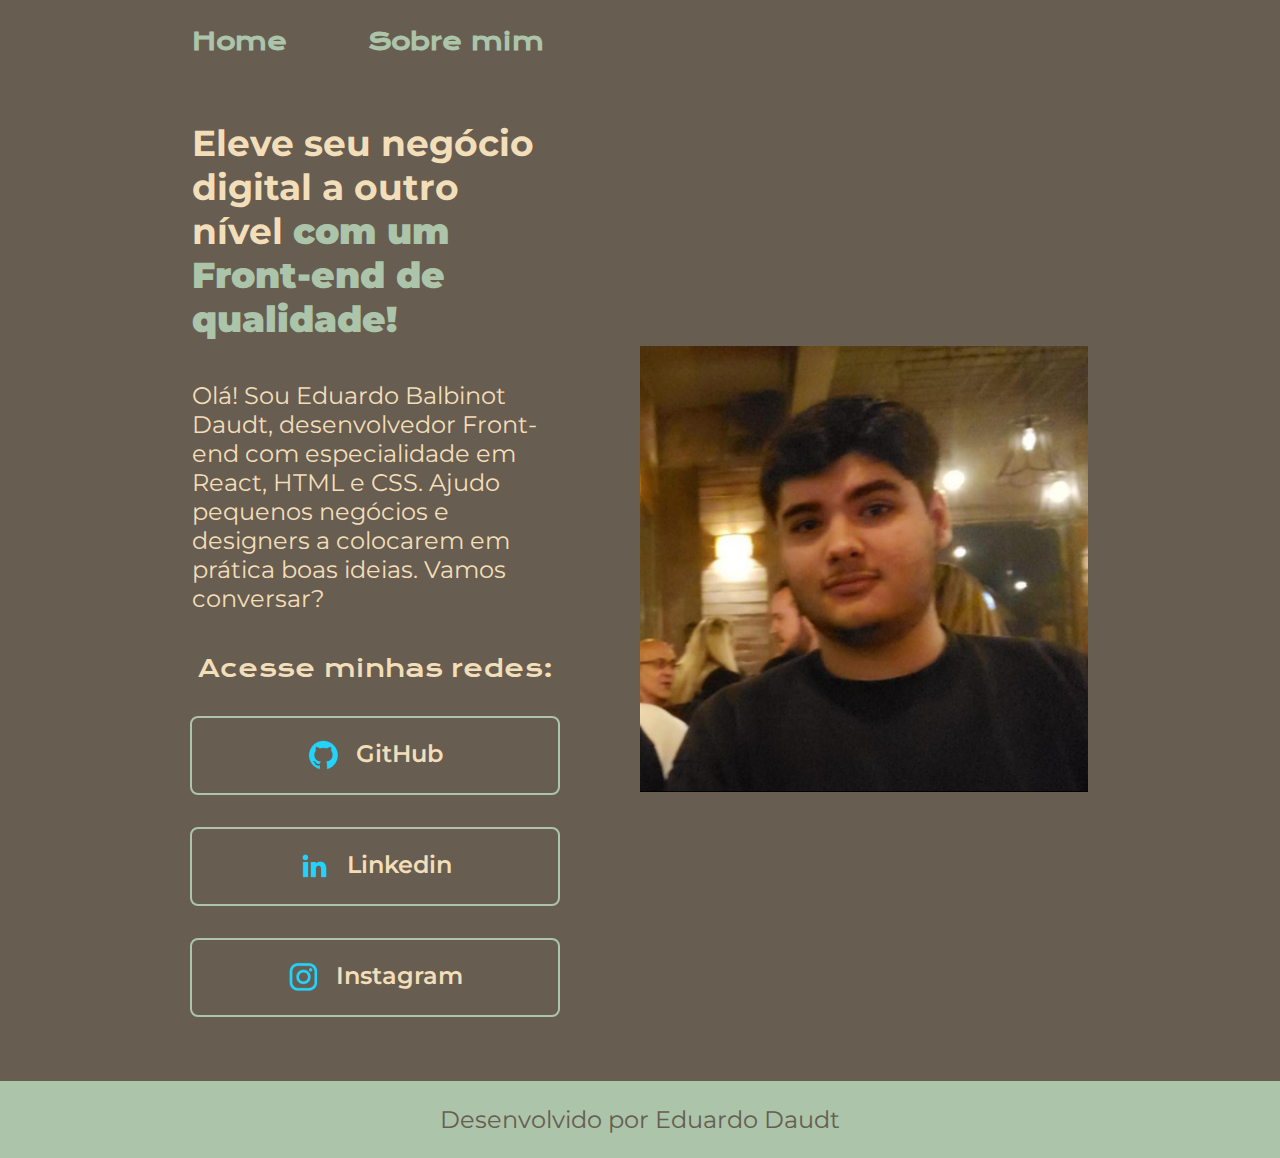
<file: index.html>
<!DOCTYPE html>
<html lang="pt-br">
<head>
    <meta charset="UTF-8">
    <meta http-equiv="X-UA-Compatible" content="IE=edge">
    <meta name="viewport" content="width=device-width, initial-scale=1.0">
    <title>Portfolio</title>
    <link rel="stylesheet" href="./styles/style.css">
</head>
<body>
    <header class="cabecalho">
        <nav class="cabecalho__menu">
            <a class="cabecalho__menu__link" href="index.html">Home</a>
            <a class="cabecalho__menu__link" href="about.html">Sobre mim</a>
        </nav>
    </header>    
    <main class="apresentacao">
        <section class="apresentacao__conteudo">
            <h1 class="apresentacao__conteudo__titulo">Eleve seu negócio digital a outro nível <strong class="titulo-destaque"> com um Front-end de qualidade!</strong></h1>
                <p class="apresentacao__conteudo__texto">Olá! Sou Eduardo Balbinot Daudt, desenvolvedor Front-end com especialidade em React, HTML e CSS. Ajudo pequenos negócios e designers a colocarem em prática boas ideias. Vamos conversar?</p>
                <div class="apresentacao__links">
                    <h2 class="apresentacao__links__subtitulo">Acesse minhas redes:</h2>
                    <a class="apresentacao__links__navegacao" href="https://github.com/ebdaudt">
                    <img src="./assets/github.png">
                        GitHub
                    </a>
                    <a class="apresentacao__links__navegacao" href="https://www.linkedin.com/in/eduardo-balbinot-daudt-64bba127a/">
                        <img src="./assets/linkedin.png">       
                        Linkedin
                    </a>
                    <a class="apresentacao__links__navegacao" href="https://instagram.com/ebdaudt">
                        <img src="./assets/instagram.png">
                        Instagram
                    </a>
                </div>
        </section>
        <img class="apresentacao__imagem" src="./assets/Fotodeperfil.jpeg" alt="Foto">
    </main>
    <footer class="rodape">
        <p>Desenvolvido por Eduardo Daudt</p>
    </footer>
</body>
</html>
</file>
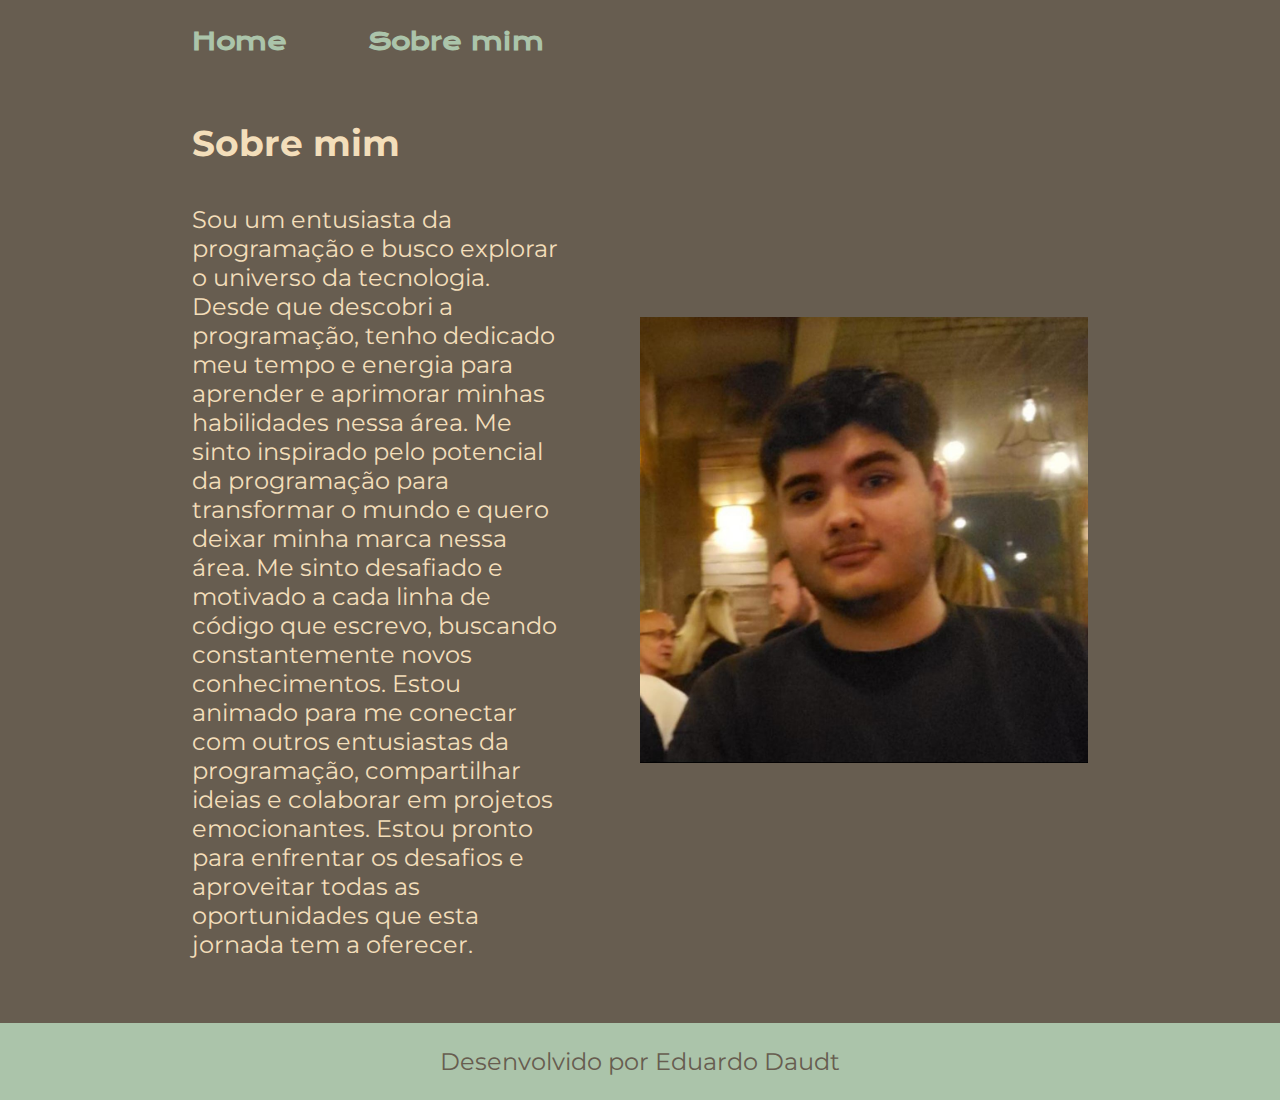
<file: about.html>
<!DOCTYPE html>
<html lang="pt-br">
<head>
    <meta charset="UTF-8">
    <meta http-equiv="X-UA-Compatible" content="IE=edge">
    <meta name="viewport" content="width=device-width, initial-scale=1.0">
    <title>Sobre mim</title>
</head>
<body>
    <header class="cabecalho">
        <nav class="cabecalho__menu">
            <a class="cabecalho__menu__link" href="index.html">Home</a>
            <a class="cabecalho__menu__link" href="about.html">Sobre mim</a>
            <link rel="stylesheet" href="styles/style.css">
        </nav>
    </header>
    <main class="apresentacao">
        <section class="apresentacao__conteudo">
            <h1 class="apresentacao__conteudo__titulo">Sobre mim</h1>
            <p class="apresentacao__conteudo__texto">Sou um entusiasta da programação e busco explorar o universo da tecnologia. Desde que descobri a programação, tenho dedicado meu tempo e energia para aprender e aprimorar minhas habilidades nessa área. Me sinto inspirado pelo potencial da programação para transformar o mundo e quero deixar minha marca nessa área. Me sinto desafiado e motivado a cada linha de código que escrevo, buscando constantemente novos conhecimentos. Estou animado para me conectar com outros entusiastas da programação, compartilhar ideias e colaborar em projetos emocionantes. Estou pronto para enfrentar os desafios e aproveitar todas as oportunidades que esta jornada tem a oferecer.</p>
        </section>
        <img class="apresentacao__imagem" src="./assets/Fotodeperfil.jpeg" alt="Foto">
    </main>
    <footer class="rodape">
        <p>Desenvolvido por Eduardo Daudt</p>
    </footer>
</body>
</html>
</file>
<file: styles/style.css>
@import url('https://fonts.googleapis.com/css2?family=Krona+One&family=Montserrat:wght@400;600&display=swap');


:root {
    --cor-primaria: #675D50;
    --cor-secundaria: #F3DEBA;
    --cor-terciaria: #ABC4AA;
    --cor-hover: #272727;

    --fonte-primaria: 'Krona One', sans-serif;
    --fonte-secundaria: 'Montserrat', sans-serif; 
}

*{
    margin: 0;
    padding: 0;
}

body {
    /* height: 100vh; */
    box-sizing: border-box;
    background-color: var(--cor-primaria);
    color: var(--cor-secundaria);
}

.cabecalho {
    padding: 2% 0% 0% 15%;
}

.cabecalho__menu {
    display: flex;
    gap: 80px;
}

.cabecalho__menu__link {
    font-family: var(--fonte-primaria);
    font-size: 1.5rem;
    font-weight: 600;
    color: var(--cor-terciaria);
    text-decoration: none;
}

.apresentacao{
    padding: 5% 15%;
    display: flex;
    align-items: center;
    justify-content: space-between;
    gap: 82px;
}
.apresentacao__conteudo{
    width: 50%;
    display: flex;
    flex-direction: column;
    gap: 40px;
}

.apresentacao__conteudo__titulo{
    font-size: 2.25rem;
    font-family: var(--fonte-secundaria);
}

.titulo-destaque{
    color: var(--cor-terciaria);
}

.apresentacao__conteudo__texto{
    font-size: 1.5rem;
    font-family: var(--fonte-secundaria);
}

.apresentacao__links{
    display: flex;
    flex-direction: column;
    justify-content: space-between;
    align-items: center;
    gap: 32px;
}

.apresentacao__links__subtitulo{
    font-family: var(--fonte-primaria);
    font-weight: 400;
    font-size: 1.5rem;
}

.apresentacao__links__navegacao{
    display: flex;
    justify-content: center;
    gap: 16px;
    border: 2px solid var(--cor-terciaria);
    width: 100%;
    text-align: center;
    border-radius: 8px;
    font-size: 1.5rem;
    font-weight: 600;
    padding: 21.5px 0;
    text-decoration: none;
    color: var(--cor-secundaria);
    font-family: var(--fonte-secundaria);
}

.apresentacao__links__link:hover {
    background-color: var(--cor-hover);

}

.apresentacao__imagem{
    width: 50%;
}

.rodape{
    padding: 24px;
    color: var(--cor-primaria);
    background-color: var(--cor-terciaria);
    text-align: center;
    font-family: var(--fonte-secundaria);
    font-size: 1.5rem;
    font-weight: 400;
}

@media (max-width: 1200px) {
    .cabecalho {
        padding: 6%;
    }

    .cabecalho__menu {
        justify-content: center;
    }

    .apresentacao {
        flex-direction: column;
        padding: 5%;
    }
    
    .apresentacao__conteudo {
        width: auto;
    }
}
</file>
